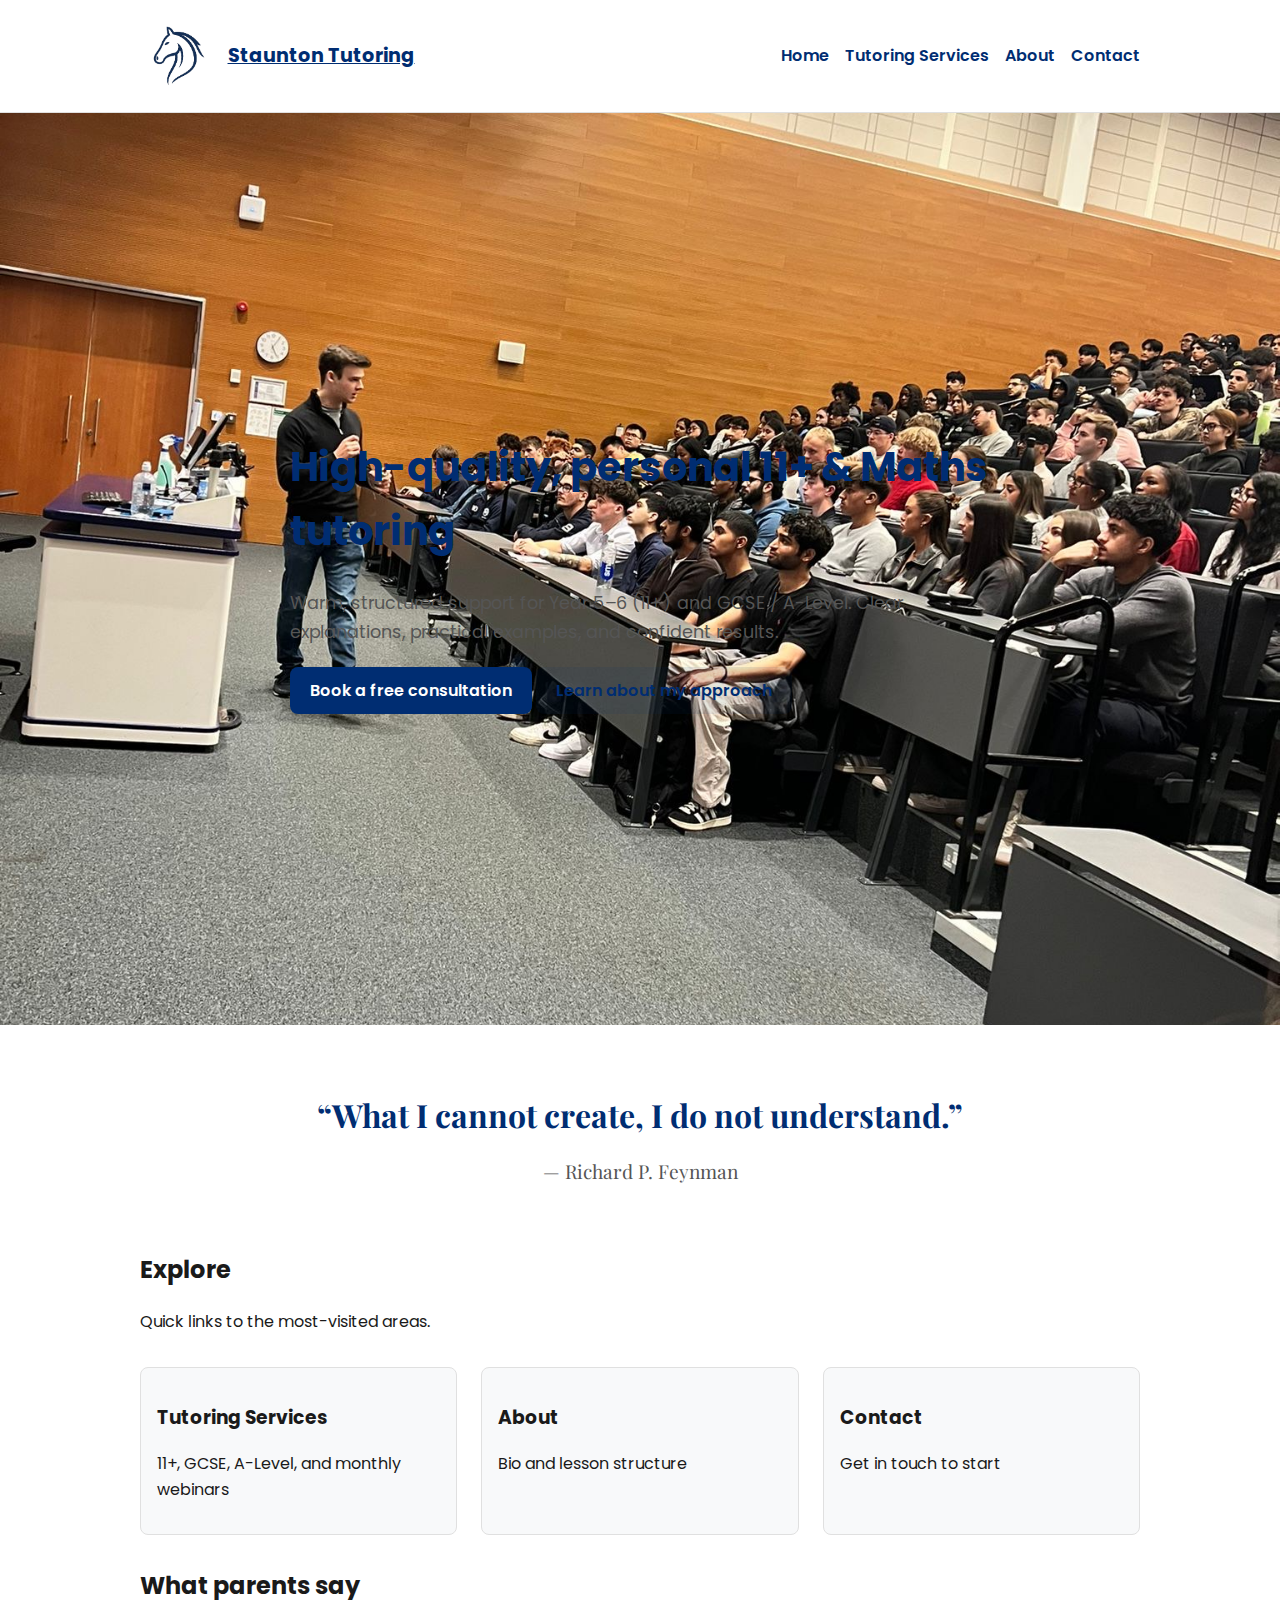
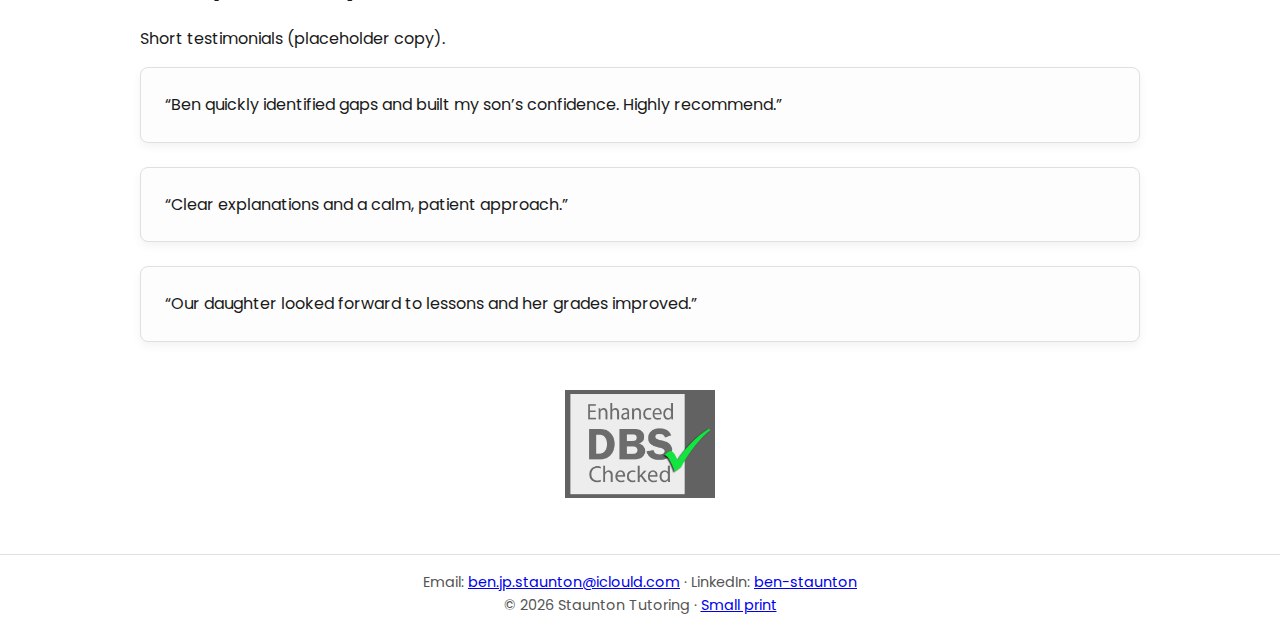
<file: index.html>
<!doctype html>
<html lang="en">
<head>
<meta charset="utf-8" />
<meta name="viewport" content="width=device-width, initial-scale=1" />
<title>Staunton Tutoring</title>

<meta property="og:title" content="Staunton Tutoring" />
<meta property="og:description" content="High-quality, personal 11+ and Maths tutoring for ages 9–18." />
<meta property="og:type" content="website" />
<meta property="og:image" content="assets/og-placeholder.png" />
<meta property="og:url" content="/" />

<link rel="icon" href="logo.png" type="image/png" />
<link rel="apple-touch-icon" href="logo.png" />

<!-- Google Fonts -->
<link href="https://fonts.googleapis.com/css2?family=Poppins:wght@400;600&family=Playfair+Display:wght@700&display=swap" rel="stylesheet">

<link rel="stylesheet" href="assets/styles.css?v=5" />
<script defer src="assets/script.js"></script>
</head>
<body>
<header>
  <div class="container nav" role="navigation" aria-label="Primary">
    <a class="brand" href="index.html" aria-label="Staunton Tutoring home">
      <img src="logo.png" alt="Staunton logo" />
      <span>Staunton Tutoring</span>
    </a>
    <ul id="primary-menu" class="primary" role="menubar">
      <li role="none"><a role="menuitem" class="navlink" href="index.html">Home</a></li>
      <li role="none"><a role="menuitem" class="navlink" href="services.html">Tutoring Services</a></li>
      <li role="none"><a role="menuitem" class="navlink" href="about.html">About</a></li>
      <li role="none"><a role="menuitem" class="navlink" href="contact.html">Contact</a></li>
    </ul>
  </div>
</header>

<main>
  <!-- Hero Section with zooming background -->
  <section class="hero reveal">
    <div class="hero-bg">
      <img id="hero-img" src="assets/nefsif.jpeg" alt="Tutoring inspiration" />
    </div>
    <div class="hero-content container">
      <h1>High-quality, personal 11+ & Maths tutoring</h1>
      <p class="kicker">Warm, structured support for Year 5–6 (11+) and GCSE / A-Level. Clear explanations, practical examples, and confident results.</p>
      <div class="cta-row">
        <a class="cta primary" href="contact.html">Book a free consultation</a>
        <a class="cta secondary" href="about.html">Learn about my approach</a>
      </div>
    </div>
  </section>

  <!-- Big Quote -->
  <section class="quote reveal" aria-label="Motivational quote">
    <q>What I cannot create, I do not understand.</q>
    <div class="by">— Richard P. Feynman</div>
  </section>

  <!-- Explore Section -->
  <section aria-labelledby="tiles-title" class="reveal container">
    <h2 id="tiles-title">Explore</h2>
    <p class="lead">Quick links to the most-visited areas.</p>
    <div class="tiles">
      <a class="tile" href="services.html">
        <div class="content"><div><h3>Tutoring Services</h3><p>11+, GCSE, A-Level, and monthly webinars</p></div></div>
      </a>
      <a class="tile" href="about.html">
        <div class="content"><div><h3>About</h3><p>Bio and lesson structure</p></div></div>
      </a>
      <a class="tile" href="contact.html">
        <div class="content"><div><h3>Contact</h3><p>Get in touch to start</p></div></div>
      </a>
    </div>
  </section>

  <!-- Testimonials -->
  <section class="reveal container" aria-labelledby="testimonials-title">
    <h2 id="testimonials-title">What parents say</h2>
    <p class="lead">Short testimonials (placeholder copy).</p>
    <div class="testimonials" aria-label="Testimonials">
      <div class="testimonial">“Ben quickly identified gaps and built my son’s confidence. Highly recommend.”</div>
      <div class="testimonial">“Clear explanations and a calm, patient approach.”</div>
      <div class="testimonial">“Our daughter looked forward to lessons and her grades improved.”</div>
    </div>
  </section>

  <!-- DBS GIF -->
  <section class="dbs">
    <img src="assets/EDBS.gif" alt="Enhanced DBS Checked" />
  </section>
</main>

<footer>
  <div class="container foot">
    <div class="small">Email: <a href="mailto:ben.jp.staunton@iclould.com">ben.jp.staunton@iclould.com</a> · LinkedIn: <a href="https://www.linkedin.com/in/ben-staunton/" target="_blank" rel="noopener">ben-staunton</a></div>
    <div class="small">© <span id="year"></span> Staunton Tutoring · <a href="#">Small print</a></div>
  </div>
</footer>
</body>
</html>
</file>
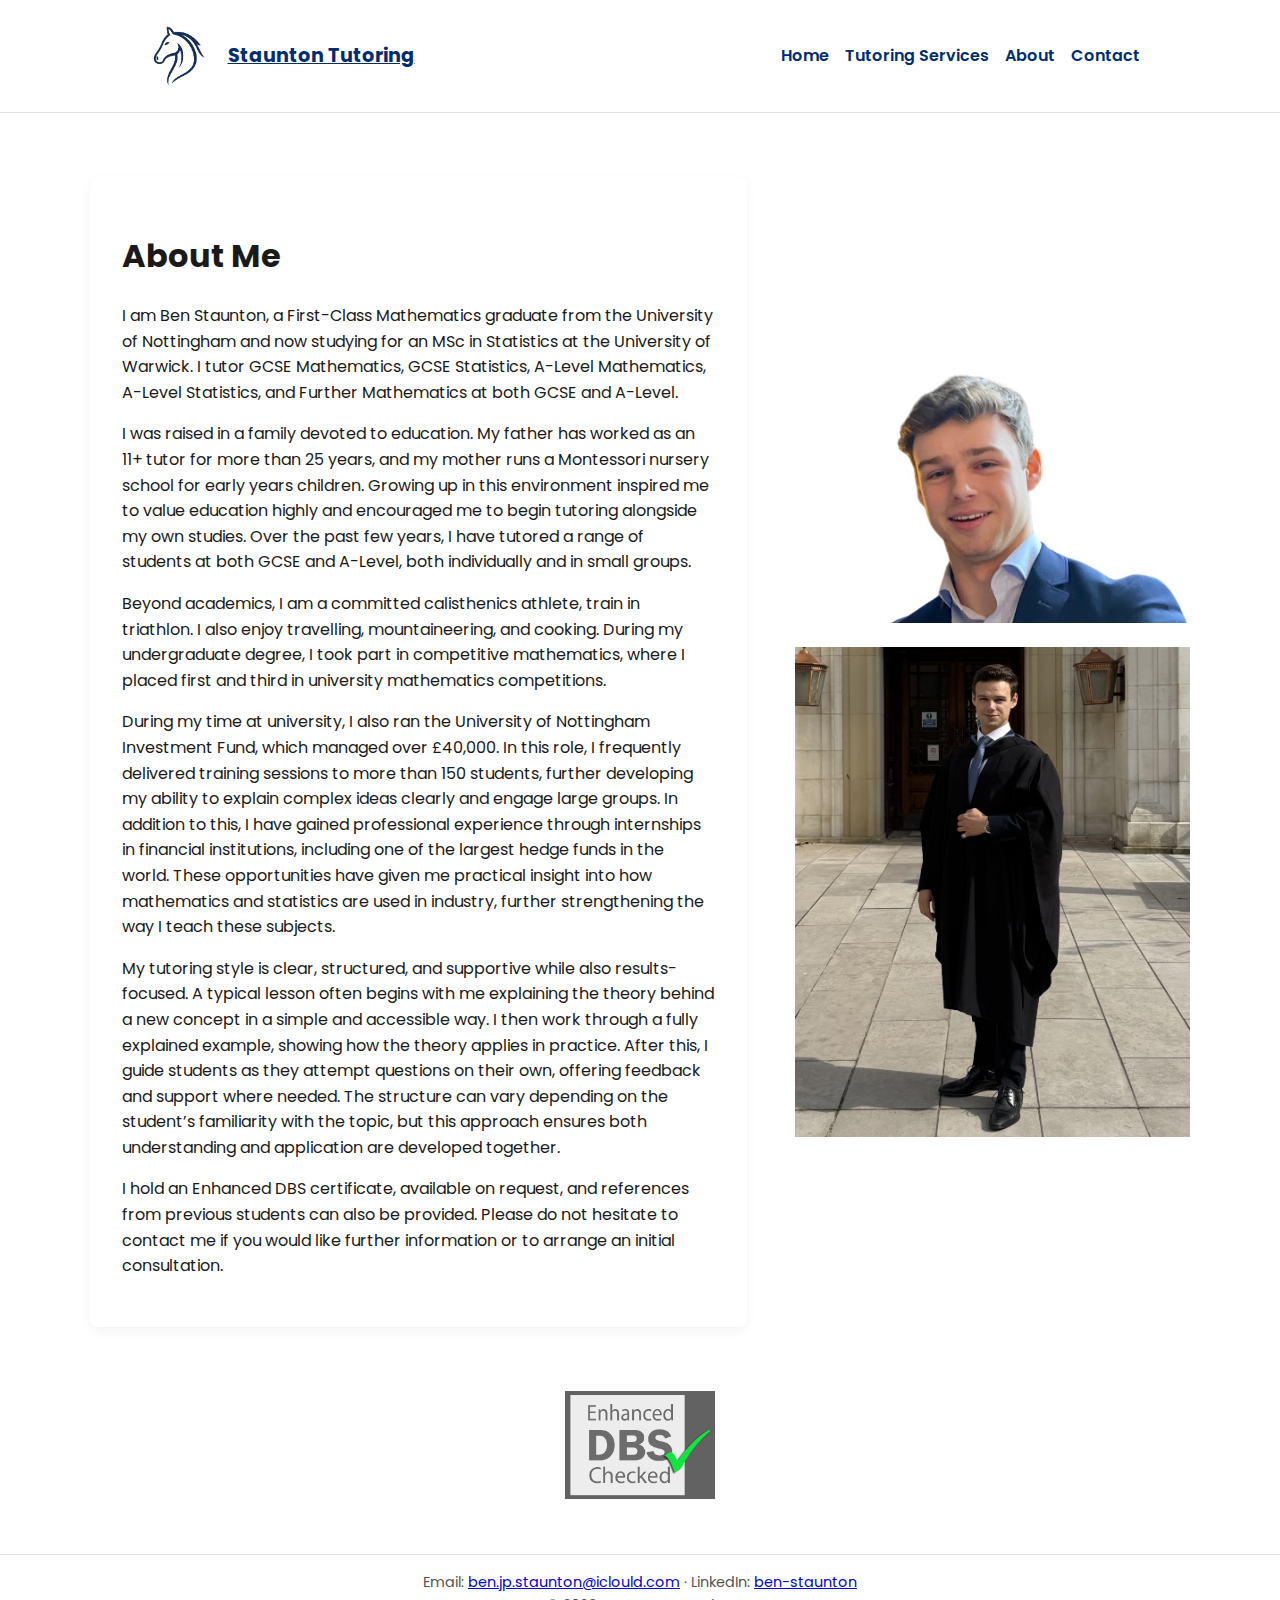
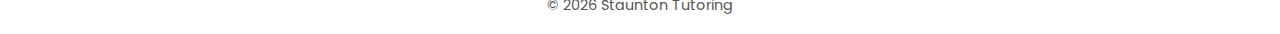
<file: about.html>
<!doctype html>
<html lang="en">
<head>
<meta charset="utf-8" />
<meta name="viewport" content="width=device-width, initial-scale=1" />
<title>About | Staunton Tutoring</title>

<meta property="og:title" content="About | Staunton Tutoring" />
<meta property="og:description" content="Learn more about Ben Staunton’s approach to Mathematics and Statistics tutoring." />
<meta property="og:type" content="website" />
<meta property="og:image" content="assets/HS.jpeg" />
<meta property="og:url" content="/about.html" />

<link rel="icon" href="logo_2.png" type="image/png" />
<link rel="apple-touch-icon" href="logo_2.png" />

<!-- Google Fonts -->
<link href="https://fonts.googleapis.com/css2?family=Poppins:wght@400;600&family=Playfair+Display:wght@700&display=swap" rel="stylesheet">

<link rel="stylesheet" href="assets/styles.css?v=15" />
<script defer src="assets/script.js"></script>
</head>
<body>
<header>
  <div class="container nav" role="navigation" aria-label="Primary">
    <a class="brand" href="index.html" aria-label="Staunton Tutoring home">
      <img src="logo.png" alt="Staunton logo" />
      <span>Staunton Tutoring</span>
    </a>
    <button class="nav-toggle" type="button" aria-label="Toggle menu">
      <span></span><span></span><span></span>
    </button>
    <ul id="primary-menu" class="primary" role="menubar">
      <li><a class="navlink" href="index.html">Home</a></li>
      <li><a class="navlink" href="services.html">Tutoring Services</a></li>
      <li><a class="navlink" href="about.html">About</a></li>
      <li><a class="navlink" href="contact.html">Contact</a></li>
    </ul>
  </div>
</header>

<main>
  <!-- Split Hero with Headshot + Graduation -->
  <section class="about-hero container">
    <div class="hero-box about-text">
      <h1>About Me</h1>
      <p>
        I am Ben Staunton, a First-Class Mathematics graduate from the University of Nottingham and now studying for an MSc in Statistics at the University of Warwick.
        I tutor GCSE Mathematics, GCSE Statistics, A-Level Mathematics, A-Level Statistics, and Further Mathematics at both GCSE and A-Level.
      </p>
      <p>
        I was raised in a family devoted to education. My father has worked as an 11+ tutor for more than 25 years, and my mother runs a Montessori nursery school for early years children. Growing up in this environment inspired me to value education highly and encouraged me to begin tutoring alongside my own studies. Over the past few years, I have tutored a range of students at both GCSE and A-Level, both individually and in small groups.
      </p>
      <p>
        Beyond academics, I am a committed calisthenics athlete, train in triathlon. I also enjoy travelling, mountaineering, and cooking. During my undergraduate degree, I took part in competitive mathematics, where I placed first and third in university mathematics competitions.
      </p>
      <p>
        During my time at university, I also ran the University of Nottingham Investment Fund, which managed over £40,000. In this role, I frequently delivered training sessions to more than 150 students, further developing my ability to explain complex ideas clearly and engage large groups. In addition to this, I have gained professional experience through internships in financial institutions, including one of the largest hedge funds in the world. These opportunities have given me practical insight into how mathematics and statistics are used in industry, further strengthening the way I teach these subjects.
      </p>
      <p>
        My tutoring style is clear, structured, and supportive while also results-focused. A typical lesson often begins with me explaining the theory behind a new concept in a simple and accessible way. I then work through a fully explained example, showing how the theory applies in practice. After this, I guide students as they attempt questions on their own, offering feedback and support where needed. The structure can vary depending on the student’s familiarity with the topic, but this approach ensures both understanding and application are developed together.
      </p>
      <p>
        I hold an Enhanced DBS certificate, available on request, and references from previous students can also be provided. Please do not hesitate to contact me if you would like further information or to arrange an initial consultation.
      </p>
    </div>
    <div class="about-photo stacked">
      <img src="assets/HS.jpeg" alt="Ben Staunton headshot" />
      <img src="assets/grad.jpeg" alt="Ben Staunton graduation photo" />
    </div>
  </section>

  <!-- DBS GIF -->
  <section class="dbs">
    <img src="assets/EDBS.gif" alt="Enhanced DBS Checked" />
  </section>
</main>

<footer>
  <div class="container foot">
    <div class="small">Email: <a href="mailto:ben.jp.staunton@iclould.com">ben.jp.staunton@iclould.com</a> · LinkedIn: <a href="https://www.linkedin.com/in/ben-staunton/" target="_blank" rel="noopener">ben-staunton</a></div>
    <div class="small">© <span id="year"></span> Staunton Tutoring</div>
  </div>
</footer>
</body>
</html>
</file>
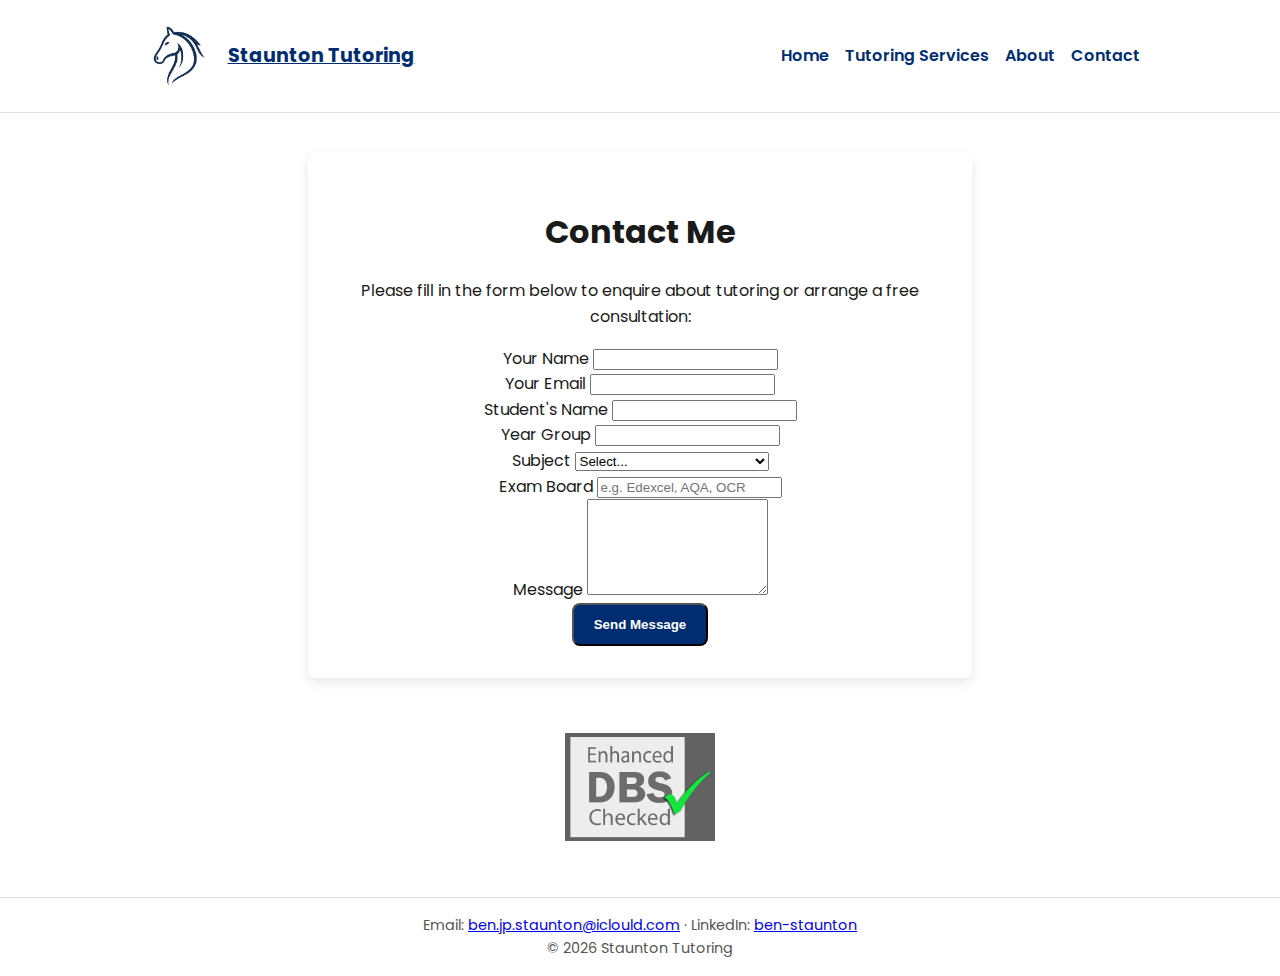
<file: contact.html>
<!doctype html>
<html lang="en">
<head>
<meta charset="utf-8" />
<meta name="viewport" content="width=device-width, initial-scale=1" />
<title>Contact | Staunton Tutoring</title>

<meta property="og:title" content="Contact | Staunton Tutoring" />
<meta property="og:description" content="Get in touch with Staunton Tutoring for Mathematics and Statistics tuition." />
<meta property="og:type" content="website" />
<meta property="og:image" content="assets/og-placeholder.png" />
<meta property="og:url" content="/contact.html" />

<link rel="icon" href="logo.png" type="image/png" />
<link rel="apple-touch-icon" href="logo.png" />

<!-- Google Fonts -->
<link href="https://fonts.googleapis.com/css2?family=Poppins:wght@400;600&family=Playfair+Display:wght@700&display=swap" rel="stylesheet">

<link rel="stylesheet" href="assets/styles.css?v=12" />
<script defer src="assets/script.js"></script>
</head>
<body>
<header>
  <div class="container nav" role="navigation" aria-label="Primary">
    <a class="brand" href="index.html" aria-label="Staunton Tutoring home">
      <img src="logo.png" alt="Staunton logo" />
      <span>Staunton Tutoring</span>
    </a>
    <ul id="primary-menu" class="primary" role="menubar">
      <li><a class="navlink" href="index.html">Home</a></li>
      <li><a class="navlink" href="services.html">Tutoring Services</a></li>
      <li><a class="navlink" href="about.html">About</a></li>
      <li><a class="navlink" href="contact.html">Contact</a></li>
    </ul>
  </div>
</header>

<main>
  <!-- Contact Form -->
  <section class="contact-section container">
    <div class="hero-box contact-box">
      <h1>Contact Me</h1>
      <p>Please fill in the form below to enquire about tutoring or arrange a free consultation:</p>
      
      <form name="contact" method="POST" data-netlify="true">
        <input type="hidden" name="form-name" value="contact" />

        <div class="form-group">
          <label for="name">Your Name</label>
          <input type="text" id="name" name="name" required />
        </div>

        <div class="form-group">
          <label for="email">Your Email</label>
          <input type="email" id="email" name="email" required />
        </div>

        <div class="form-group">
          <label for="student-name">Student's Name</label>
          <input type="text" id="student-name" name="student-name" required />
        </div>

        <div class="form-group">
          <label for="year-group">Year Group</label>
          <input type="text" id="year-group" name="year-group" required />
        </div>

        <div class="form-group">
          <label for="subject">Subject</label>
          <select id="subject" name="subject" required>
            <option value="">Select...</option>
            <option>GCSE Mathematics</option>
            <option>GCSE Further Mathematics</option>
            <option>GCSE Statistics</option>
            <option>A-Level Mathematics</option>
            <option>A-Level Further Mathematics</option>
            <option>A-Level Statistics</option>
          </select>
        </div>

        <div class="form-group">
          <label for="exam-board">Exam Board</label>
          <input type="text" id="exam-board" name="exam-board" placeholder="e.g. Edexcel, AQA, OCR" />
        </div>

        <div class="form-group">
          <label for="message">Message</label>
          <textarea id="message" name="message" rows="6" required></textarea>
        </div>

        <button type="submit" class="cta">Send Message</button>
      </form>
    </div>
  </section>

  <!-- DBS GIF -->
  <section class="dbs">
    <img src="assets/EDBS.gif" alt="Enhanced DBS Checked" />
  </section>
</main>

<footer>
  <div class="container foot">
    <div class="small">Email: <a href="mailto:ben.jp.staunton@iclould.com">ben.jp.staunton@iclould.com</a> · LinkedIn: <a href="https://www.linkedin.com/in/ben-staunton/" target="_blank" rel="noopener">ben-staunton</a></div>
    <div class="small">© <span id="year"></span> Staunton Tutoring</div>
  </div>
</footer>
</body>
</html>
</file>
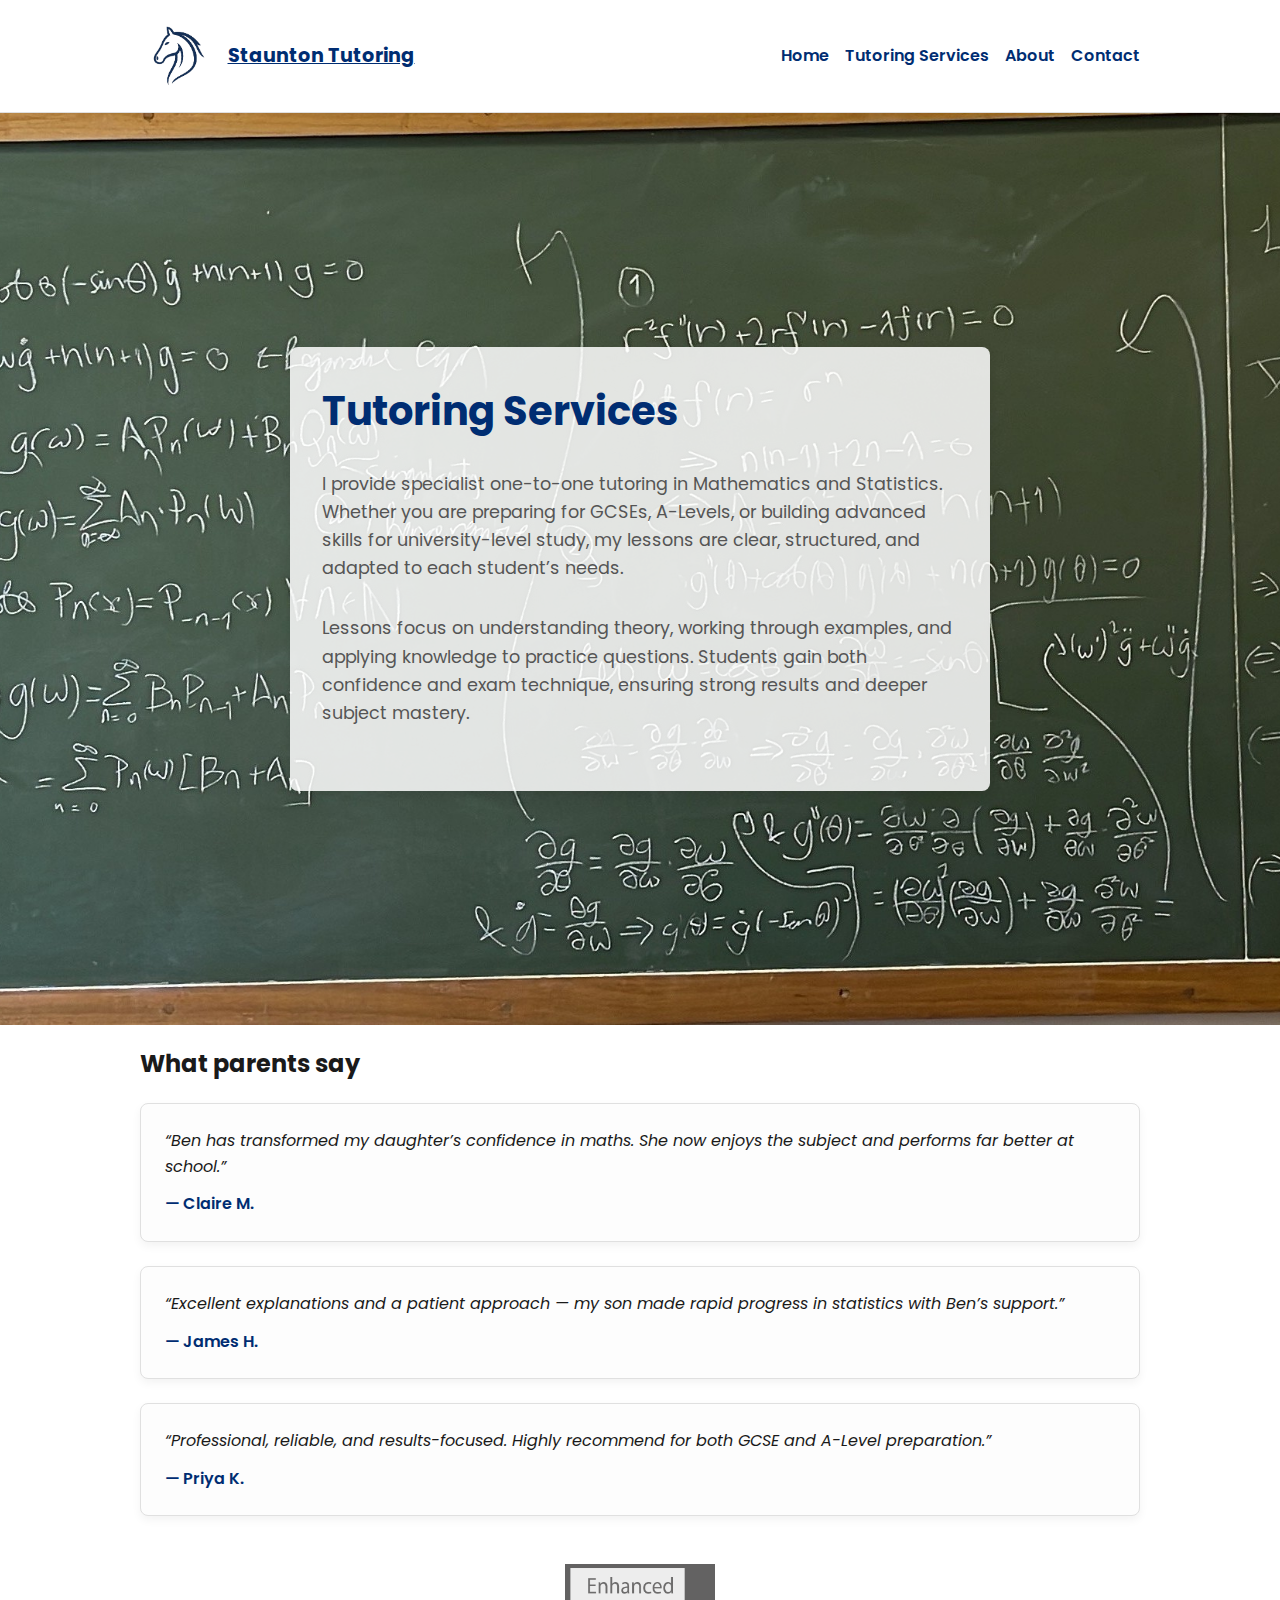
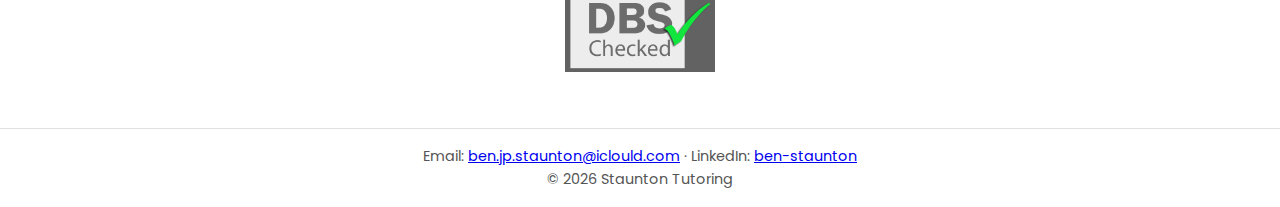
<file: services.html>
<!doctype html>
<html lang="en">
<head>
<meta charset="utf-8" />
<meta name="viewport" content="width=device-width, initial-scale=1" />
<title>Tutoring Services | Staunton Tutoring</title>

<meta property="og:title" content="Tutoring Services | Staunton Tutoring" />
<meta property="og:description" content="Specialist Mathematics and Statistics tutoring for GCSE, A-Level, and university preparation." />
<meta property="og:type" content="website" />
<meta property="og:image" content="assets/og-placeholder.png" />
<meta property="og:url" content="/services.html" />

<link rel="icon" href="logo.png" type="image/png" />
<link rel="apple-touch-icon" href="logo.png" />

<!-- Google Fonts -->
<link href="https://fonts.googleapis.com/css2?family=Poppins:wght@400;600&family=Playfair+Display:wght@700&display=swap" rel="stylesheet">

<link rel="stylesheet" href="assets/styles.css?v=15" />
<script defer src="assets/script.js"></script>
</head>
<body>
<header>
  <div class="container nav" role="navigation" aria-label="Primary">
    <a class="brand" href="index.html" aria-label="Staunton Tutoring home">
      <img src="logo.png" alt="Staunton logo" />
      <span>Staunton Tutoring</span>
    </a>
    <button class="nav-toggle" aria-label="Toggle menu">
      <span></span><span></span><span></span>
    </button>
    <ul id="primary-menu" class="primary" role="menubar">
      <li><a class="navlink" href="index.html">Home</a></li>
      <li><a class="navlink" href="services.html">Tutoring Services</a></li>
      <li><a class="navlink" href="about.html">About</a></li>
      <li><a class="navlink" href="contact.html">Contact</a></li>
    </ul>
  </div>
</header>

<main>
  <!-- Hero Section with Blackboard image -->
  <section class="hero reveal">
    <div class="hero-bg">
      <img id="hero-img" src="assets/blackboard.jpeg" alt="Blackboard background" />
    </div>
    <div class="hero-content container">
      <div class="hero-box">
        <h1>Tutoring Services</h1>
        <p class="kicker">
          I provide specialist one-to-one tutoring in Mathematics and Statistics.  
          Whether you are preparing for GCSEs, A-Levels, or building advanced skills for university-level study, my lessons are clear, structured, and adapted to each student’s needs.  
        </p>
        <p>
          Lessons focus on understanding theory, working through examples, and applying knowledge to practice questions.  
          Students gain both confidence and exam technique, ensuring strong results and deeper subject mastery.
        </p>
      </div>
    </div>
  </section>

  <!-- Testimonials -->
  <section class="reveal container" aria-labelledby="testimonials-title">
    <h2 id="testimonials-title">What parents say</h2>
    <div class="testimonials" aria-label="Testimonials">
      <div class="testimonial">
        <p>“Ben has transformed my daughter’s confidence in maths. She now enjoys the subject and performs far better at school.”</p>
        <span class="reviewer">— Claire M.</span>
      </div>
      <div class="testimonial">
        <p>“Excellent explanations and a patient approach — my son made rapid progress in statistics with Ben’s support.”</p>
        <span class="reviewer">— James H.</span>
      </div>
      <div class="testimonial">
        <p>“Professional, reliable, and results-focused. Highly recommend for both GCSE and A-Level preparation.”</p>
        <span class="reviewer">— Priya K.</span>
      </div>
    </div>
  </section>

  <!-- DBS GIF -->
  <section class="dbs">
    <img src="assets/EDBS.gif" alt="Enhanced DBS Checked" />
  </section>
</main>

<footer>
  <div class="container foot">
    <div class="small">Email: <a href="mailto:ben.jp.staunton@iclould.com">ben.jp.staunton@iclould.com</a> · LinkedIn: <a href="https://www.linkedin.com/in/ben-staunton/" target="_blank" rel="noopener">ben-staunton</a></div>
    <div class="small">© <span id="year"></span> Staunton Tutoring</div>
  </div>
</footer>
</body>
</html>
</file>
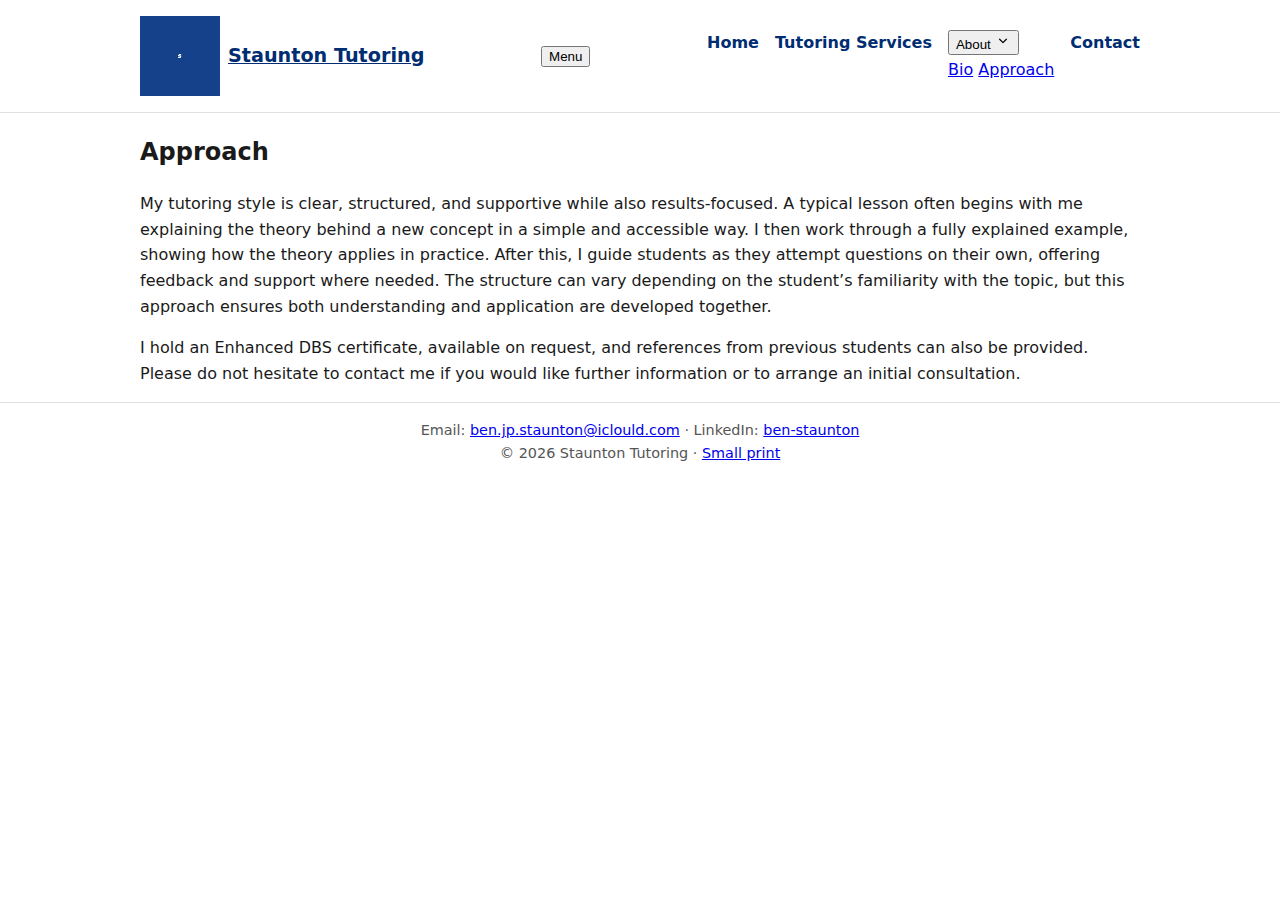
<file: about/approach.html>
<!doctype html>
<html lang="en">
<head>
<meta charset="utf-8" />
<meta name="viewport" content="width=device-width, initial-scale=1" />
<title>Staunton Tutoring</title>

<!-- Open Graph placeholders -->
<meta property="og:title" content="Staunton Tutoring" />
<meta property="og:description" content="High‑quality, personal 11+ and Maths tutoring for ages 9–18." />
<meta property="og:type" content="website" />
<meta property="og:image" content="/assets/og-placeholder.png" />
<meta property="og:url" content="/" />

<link rel="icon" href="/assets/logo.png" type="image/png" />
<link rel="apple-touch-icon" href="/assets/logo.png" />
<link rel="preload" href="/assets/styles.css" as="style" />
<link rel="stylesheet" href="/assets/styles.css" />
<script defer src="/assets/script.js"></script>

</head>
<body>
<header>
  <div class="container nav" role="navigation" aria-label="Primary">
    <a class="brand" href="/index.html" aria-label="Staunton Tutoring home">
      <img src="/assets/logo.png" alt="Staunton logo" />
      <span>Staunton Tutoring</span>
    </a>

    <button class="menu-button" aria-expanded="false" aria-controls="primary-menu">Menu</button>
    <ul id="primary-menu" class="primary" role="menubar">
      <li role="none"><a role="menuitem" class="navlink" href="/index.html">Home</a></li>
      <li role="none"><a role="menuitem" class="navlink" href="/services.html">Tutoring Services</a></li>

      <li role="none" class="dropdown" aria-expanded="false">
        <button class="navlink dropdown-toggle" aria-haspopup="true" aria-expanded="false" aria-controls="about-menu">
          About
          <svg width="16" height="16" viewBox="0 0 20 20" fill="currentColor" aria-hidden="true"><path d="M5.23 7.21a.75.75 0 011.06.02L10 10.94l3.71-3.71a.75.75 0 111.06 1.06l-4.24 4.24a.75.75 0 01-1.06 0L5.21 8.29a.75.75 0 01.02-1.08z"/></svg>
        </button>
        <div id="about-menu" class="dropdown-menu" role="menu">
          <a role="menuitem" href="/about/bio.html">Bio</a>
          <a role="menuitem" href="/about/approach.html">Approach</a>
        </div>
      </li>

      <li role="none"><a role="menuitem" class="navlink" href="/contact.html">Contact</a></li>
    </ul>
  </div>
</header>

<main class="container">
  <section id="approach" class="reveal" aria-labelledby="approach-title">
    <h2 id="approach-title">Approach</h2>
    <div class="card">
      <p>My tutoring style is clear, structured, and supportive while also results‑focused. A typical lesson often begins with me explaining the theory behind a new concept in a simple and accessible way. I then work through a fully explained example, showing how the theory applies in practice. After this, I guide students as they attempt questions on their own, offering feedback and support where needed. The structure can vary depending on the student’s familiarity with the topic, but this approach ensures both understanding and application are developed together.</p>
      <p>I hold an Enhanced DBS certificate, available on request, and references from previous students can also be provided. Please do not hesitate to contact me if you would like further information or to arrange an initial consultation.</p>
    </div>
  </section>
</main>
<footer>
  <div class="container foot">
    <div class="small">Email: <a href="mailto:ben.jp.staunton@iclould.com">ben.jp.staunton@iclould.com</a> · LinkedIn: <a href="https://www.linkedin.com/in/ben-staunton/" target="_blank" rel="noopener">ben-staunton</a></div>
    <div class="small">© <span id="year"></span> Staunton Tutoring · <a href="#">Small print</a></div>
  </div>
</footer>

</body>
</html>
</file>
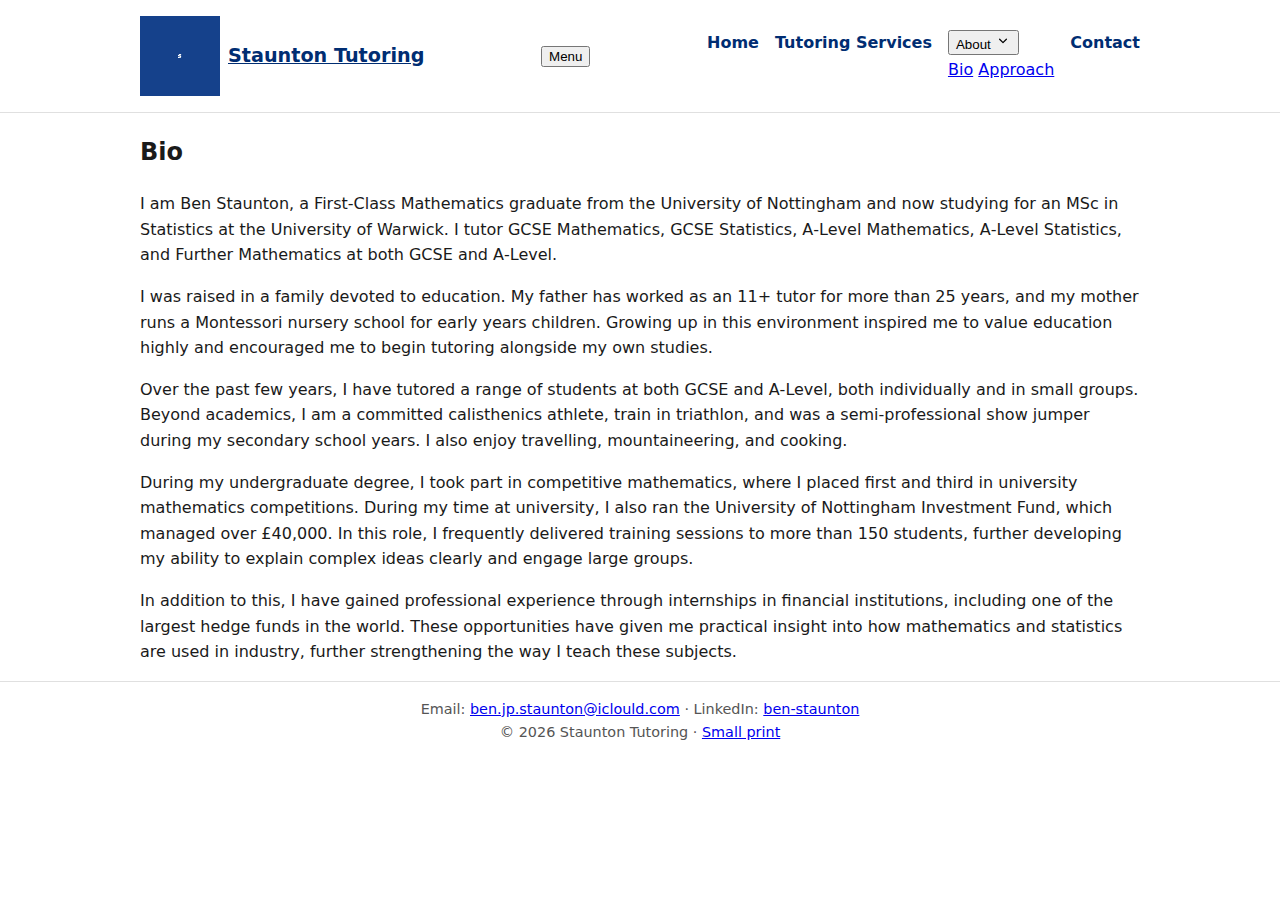
<file: about/bio.html>
<!doctype html>
<html lang="en">
<head>
<meta charset="utf-8" />
<meta name="viewport" content="width=device-width, initial-scale=1" />
<title>Staunton Tutoring</title>

<!-- Open Graph placeholders -->
<meta property="og:title" content="Staunton Tutoring" />
<meta property="og:description" content="High‑quality, personal 11+ and Maths tutoring for ages 9–18." />
<meta property="og:type" content="website" />
<meta property="og:image" content="/assets/og-placeholder.png" />
<meta property="og:url" content="/" />

<link rel="icon" href="/assets/logo.png" type="image/png" />
<link rel="apple-touch-icon" href="/assets/logo.png" />
<link rel="preload" href="/assets/styles.css" as="style" />
<link rel="stylesheet" href="/assets/styles.css" />
<script defer src="/assets/script.js"></script>

</head>
<body>
<header>
  <div class="container nav" role="navigation" aria-label="Primary">
    <a class="brand" href="/index.html" aria-label="Staunton Tutoring home">
      <img src="/assets/logo.png" alt="Staunton logo" />
      <span>Staunton Tutoring</span>
    </a>

    <button class="menu-button" aria-expanded="false" aria-controls="primary-menu">Menu</button>
    <ul id="primary-menu" class="primary" role="menubar">
      <li role="none"><a role="menuitem" class="navlink" href="/index.html">Home</a></li>
      <li role="none"><a role="menuitem" class="navlink" href="/services.html">Tutoring Services</a></li>

      <li role="none" class="dropdown" aria-expanded="false">
        <button class="navlink dropdown-toggle" aria-haspopup="true" aria-expanded="false" aria-controls="about-menu">
          About
          <svg width="16" height="16" viewBox="0 0 20 20" fill="currentColor" aria-hidden="true"><path d="M5.23 7.21a.75.75 0 011.06.02L10 10.94l3.71-3.71a.75.75 0 111.06 1.06l-4.24 4.24a.75.75 0 01-1.06 0L5.21 8.29a.75.75 0 01.02-1.08z"/></svg>
        </button>
        <div id="about-menu" class="dropdown-menu" role="menu">
          <a role="menuitem" href="/about/bio.html">Bio</a>
          <a role="menuitem" href="/about/approach.html">Approach</a>
        </div>
      </li>

      <li role="none"><a role="menuitem" class="navlink" href="/contact.html">Contact</a></li>
    </ul>
  </div>
</header>

<main class="container">
  <section id="bio" class="reveal" aria-labelledby="bio-title">
    <h2 id="bio-title">Bio</h2>
    <div class="card">
      <p>I am Ben Staunton, a First‑Class Mathematics graduate from the University of Nottingham and now studying for an MSc in Statistics at the University of Warwick. I tutor GCSE Mathematics, GCSE Statistics, A‑Level Mathematics, A‑Level Statistics, and Further Mathematics at both GCSE and A‑Level.</p>
      <p>I was raised in a family devoted to education. My father has worked as an 11+ tutor for more than 25 years, and my mother runs a Montessori nursery school for early years children. Growing up in this environment inspired me to value education highly and encouraged me to begin tutoring alongside my own studies.</p>
      <p>Over the past few years, I have tutored a range of students at both GCSE and A‑Level, both individually and in small groups. Beyond academics, I am a committed calisthenics athlete, train in triathlon, and was a semi‑professional show jumper during my secondary school years. I also enjoy travelling, mountaineering, and cooking.</p>
      <p>During my undergraduate degree, I took part in competitive mathematics, where I placed first and third in university mathematics competitions. During my time at university, I also ran the University of Nottingham Investment Fund, which managed over £40,000. In this role, I frequently delivered training sessions to more than 150 students, further developing my ability to explain complex ideas clearly and engage large groups.</p>
      <p>In addition to this, I have gained professional experience through internships in financial institutions, including one of the largest hedge funds in the world. These opportunities have given me practical insight into how mathematics and statistics are used in industry, further strengthening the way I teach these subjects.</p>
    </div>
  </section>
</main>
<footer>
  <div class="container foot">
    <div class="small">Email: <a href="mailto:ben.jp.staunton@iclould.com">ben.jp.staunton@iclould.com</a> · LinkedIn: <a href="https://www.linkedin.com/in/ben-staunton/" target="_blank" rel="noopener">ben-staunton</a></div>
    <div class="small">© <span id="year"></span> Staunton Tutoring · <a href="#">Small print</a></div>
  </div>
</footer>

</body>
</html>
</file>
<file: assets/styles.css>
:root {
  --bg: #ffffff;
  --text: #1a1a1a;
  --brand: #002d72;
  --brand-600: #002d72;
  --muted: #555;
  --surface: #ffffff;
  --border: #e0e0e0;
  --focus: #002d72;
}

/* ---------- Base ---------- */
body {
  margin: 0;
  background: var(--bg);
  color: var(--text);
  font-family: 'Poppins', system-ui, sans-serif;
  line-height: 1.6;
}

.container {
  max-width: 1000px;
  margin: 0 auto;
  padding: 0 1rem;
}

/* ---------- Header / Nav ---------- */
header {
  background: var(--surface);
  border-bottom: 1px solid var(--border);
}

.nav {
  display: flex;
  align-items: center;
  justify-content: space-between;
  padding: 1rem;
}

.brand {
  display: flex;
  align-items: center;
  gap: 0.5rem;
  font-weight: 700;
  font-size: 1.2rem;
  color: var(--brand);
}

.brand img {
  height: 80px;
  width: auto;
}

.nav ul {
  list-style: none;
  display: flex;
  gap: 1rem;
  margin: 0;
  padding: 0;
}

.nav a.navlink {
  font-weight: 600;
  color: var(--brand);
  text-decoration: none;
}

.nav a.navlink:hover {
  text-decoration: none;
  color: var(--brand-600);
}

/* ---------- Hero section ---------- */
.hero {
  position: relative;
  padding: 6rem 1rem;
  color: var(--text);
  text-align: left;
  overflow: hidden;
  height: 80vh;
  display: flex;
  align-items: center;
}

.hero-bg {
  position: absolute;
  inset: 0;
  z-index: 0;
  overflow: hidden;
}

.hero-bg img {
  width: 100%;
  height: 100%;
  object-fit: cover;
  transform: scale(1);
}

.hero-content {
  position: relative;
  z-index: 1;
  max-width: 700px;
}

.hero-box {
  background: rgba(255, 255, 255, 0.85);
  padding: 2rem;
  border-radius: 0.5rem;
  box-shadow: 0 4px 12px rgba(0,0,0,0.1);
}

.hero h1 {
  font-size: 2.5rem;
  color: var(--brand);
  margin-top: 0;
}

.hero p {
  color: var(--muted);
  font-size: 1.1rem;
  margin-bottom: 2rem;
}

/* ---------- CTAs ---------- */
.cta {
  background: var(--brand);
  color: white;
  padding: 0.75rem 1.25rem;
  border-radius: 0.5rem;
  text-decoration: none;
  font-weight: 600;
}

.cta.secondary {
  background: rgba(0, 45, 114, 0.1);
  color: var(--brand);
}

/* ---------- Quote ---------- */
.quote {
  font-family: 'Playfair Display', serif;
  font-size: 2rem;
  font-weight: 700;
  text-align: center;
  margin: 4rem auto;
  max-width: 800px;
  color: var(--brand);
}

.quote .by {
  font-size: 1.2rem;
  font-weight: 400;
  margin-top: 1rem;
  color: var(--muted);
}

/* ---------- Tiles ---------- */
.tiles {
  display: grid;
  grid-template-columns: repeat(auto-fit, minmax(250px, 1fr));
  gap: 1.5rem;
  margin: 2rem 0;
}

.tile {
  position: relative;
  background: #f8f9fa;
  border: 1px solid var(--border);
  border-radius: 0.5rem;
  overflow: hidden;
  text-decoration: none;
  color: inherit;
  transition: transform 0.2s ease, box-shadow 0.2s ease;
}

.tile:hover {
  transform: translateY(-4px);
  box-shadow: 0 6px 12px rgba(0,0,0,0.1);
}

.tile .content {
  padding: 1rem;
}

/* ---------- Testimonials ---------- */
.testimonials {
  display: grid;
  gap: 1.5rem;
  margin-top: 1rem;
}

.testimonial {
  background: #fdfdfd;
  padding: 1.5rem;
  border: 1px solid var(--border);
  border-radius: 0.5rem;
  box-shadow: 0 4px 10px rgba(0,0,0,0.05);
}

.testimonial p {
  font-style: italic;
  margin: 0;
  color: var(--text);
}

.testimonial .reviewer {
  display: block;
  font-style: normal;
  font-weight: 600;
  margin-top: 0.75rem;
  color: var(--brand);
}

/* ---------- DBS GIF ---------- */
.dbs {
  text-align: center;
  margin: 3rem 0;
}

.dbs img {
  max-width: 150px;
  height: auto;
}

/* ---------- Footer ---------- */
footer {
  padding: 1rem;
  background: var(--surface);
  text-align: center;
  color: var(--muted);
  font-size: 0.9rem;
  border-top: 1px solid var(--border);
}

/* ---------- Contact ---------- */
.contact-section {
  display: flex;
  justify-content: center;
  align-items: center;
  min-height: 60vh;
  margin-top: 2rem;
}

.contact-box {
  max-width: 600px;
  text-align: center;
}

/* ---------- About Page Split Layout ---------- */
.about-hero {
  display: flex;
  align-items: center;
  justify-content: space-between;
  gap: 3rem;
  margin: 4rem auto;
  max-width: 1100px;
}

.about-text {
  flex: 1.2;
  background: #fff;
  padding: 2rem;
  border-radius: 0.5rem;
  box-shadow: 0 4px 12px rgba(0,0,0,0.05);
}

.about-photo {
  flex: 0.8;
  display: flex;
  justify-content: center;
}

.about-photo img {
  max-width: 100%;
  height: auto;
  border-radius: 0;
  box-shadow: none;
  background: transparent;
}

.about-photo.stacked {
  display: flex;
  flex-direction: column;
  gap: 1.5rem;
  align-items: center;
}

/* ---------- Responsive Hero Fix ---------- */
@media (max-width: 768px) {
  .about-hero {
    flex-direction: column;
    text-align: center;
  }
  .about-text {
    margin-bottom: 2rem;
  }

  .hero {
    height: auto;
    min-height: 60vh;
    padding: 2rem 1rem;
    text-align: center;
    display: block;
  }

  .hero-bg {
    position: relative;
    height: auto;
  }

  .hero-bg img {
    object-fit: contain !important;
    object-position: center top !important;
    width: 100%;
    height: auto;
  }

  .hero-content {
    position: relative;
    max-width: 100%;
    margin-top: 1rem;
  }

  .hero-box {
    padding: 1.25rem;
  }
}

/* ---------- Mobile Nav ---------- */
.nav-toggle {
  display: none;
  flex-direction: column;
  justify-content: space-between;
  width: 24px;
  height: 18px;
  background: none;
  border: none;
  cursor: pointer;
  padding: 0;
}

.nav-toggle span {
  display: block;
  height: 3px;
  width: 100%;
  background: var(--brand);
  border-radius: 2px;
  transition: 0.3s;
}

@media screen and (max-width: 768px) {
  .nav-toggle { display: flex; }

  .nav ul {
    display: none;
    position: absolute;
    top: 70px;
    right: 1rem;
    background: #fff;
    border: 1px solid var(--border);
    border-radius: 0.5rem;
    box-shadow: 0 6px 16px rgba(0,0,0,0.15);
    flex-direction: column;
    padding: 1rem;
    gap: 1rem;
    z-index: 999;
  }

  .nav ul.show {
    display: flex;
    animation: fadeIn 0.2s ease-in-out;
  }

  @keyframes fadeIn {
    from { opacity: 0; transform: translateY(-5px); }
    to   { opacity: 1; transform: translateY(0); }
  }
}

/* Hamburger into X */
.nav-toggle.open span:nth-child(1) {
  transform: rotate(45deg) translate(5px, 5px);
}
.nav-toggle.open span:nth-child(2) {
  opacity: 0;
}
.nav-toggle.open span:nth-child(3) {
  transform: rotate(-45deg) translate(5px, -5px);
}

/* ---------- CTA Buttons Stack ---------- */
@media screen and (max-width: 768px) {
  .cta-row {
    display: flex;
    flex-direction: column;
    gap: 1rem;
    align-items: center;
  }
  .cta-row .cta {
    width: 100%;
    max-width: 300px;
    text-align: center;
  }
}
</file>
